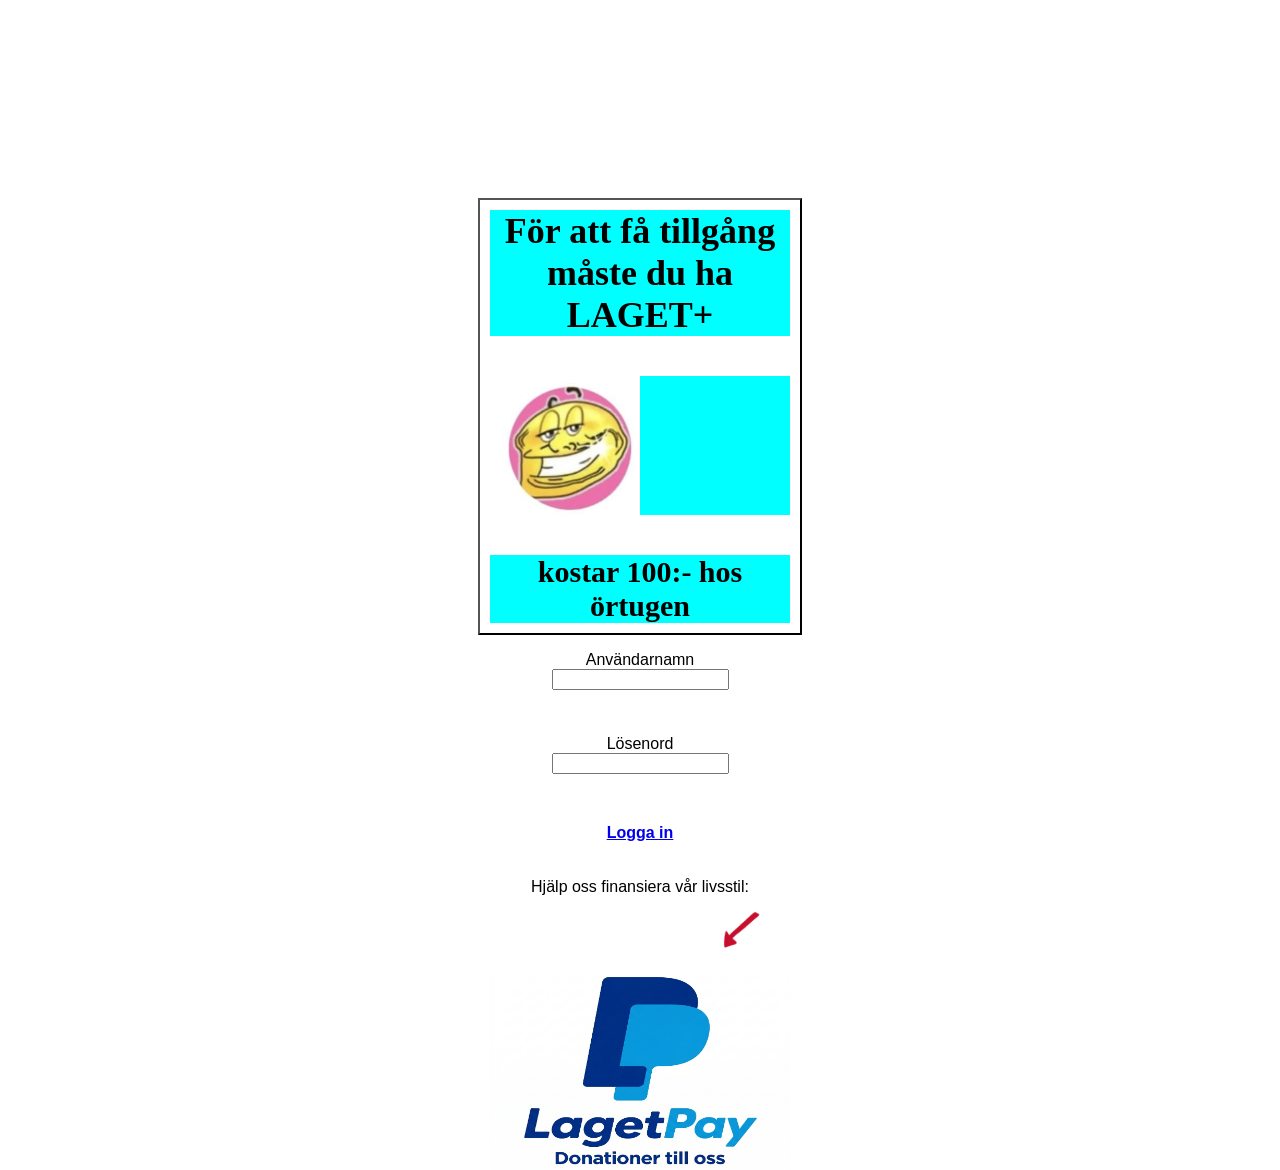
<file: index.html>
<!DOCTYPE html>
<html lang="sv">
<head>
    <meta charset="UTF-8">
    <title>Laget+</title>
    <link rel="stylesheet" href="style.css">
</head> 

<body style="margin: 0; display: flex; flex-direction: column; align-items: center; justify-content: center; min-height: 100vh; text-align: center; font-family: sans-serif;">

    <div id="paywall">
        <div id="paywallimage">
            <div><label style="font-weight: bold; font-size: 1.2em;">För att få tillgång måste du ha LAGET+</label></div>
            
            <div style="margin: 40px 0;">
                <img src="tf.png" alt="Logotyp" style="width: 150px; animation: spin 2s linear infinite;">
            </div>
            
            <div><label>kostar 100:- hos örtugen</label> </div> 
        </div>
    </div>


    <br>

    <div id="paywallenterinfo">
        <div id="user" style="margin-bottom: 5px;">
            <label>Användarnamn</label> <input type="text">
        </div>
        <div id="password" style="margin-bottom: 10px;">
            <label>Lösenord</label> <input type="password">
        </div>
        <div>
            <a href="homepage.html" style="color: #0000EE; text-decoration: underline; font-weight: bold;">Logga in</a>
        </div>
    </div>

    <br><br>

            <div><label>Hjälp oss finansiera vår livsstil:</label> </div> 

    
<div style="width: 100%; text-align: right; padding-right: 80%; margin: 10px 0;">
    <img src="blinkandepil.gif" alt="Pil" style="width: 50px; height: auto;">
</div>

    <div>
        <img src="LagetPay.png" alt="LagetPay Logotyp" width="300" height="200" style="display: block; margin: 0 auto;"> 
    </div>
</body>
</html>

<!--
<html>
<head>
    <meta charset="UTF-8">
    <title>Laget+</title>
    <link rel="stylesheet" href="style.css">
   
<body>
    <div id="paywall">
        <div id="paywallimage">
            <div><label>För att få tillgång måste du ha LAGET+</label></div>
            <div>
                <img src="tf.png">
            </div>
            <div><label>100:- hos örtugen</label> </div>
        </div>
        <div id="paywallenterinfo">
            <div id="user"><label>Användarnamn</label>  <input></div>
            <div id ="password"><label>Lösenord</label><input></div>
            <div><a href="homepage.html">Logga in</a></div>
        </div>
    </div>
</body>
</head>
</html>

-->
</file>
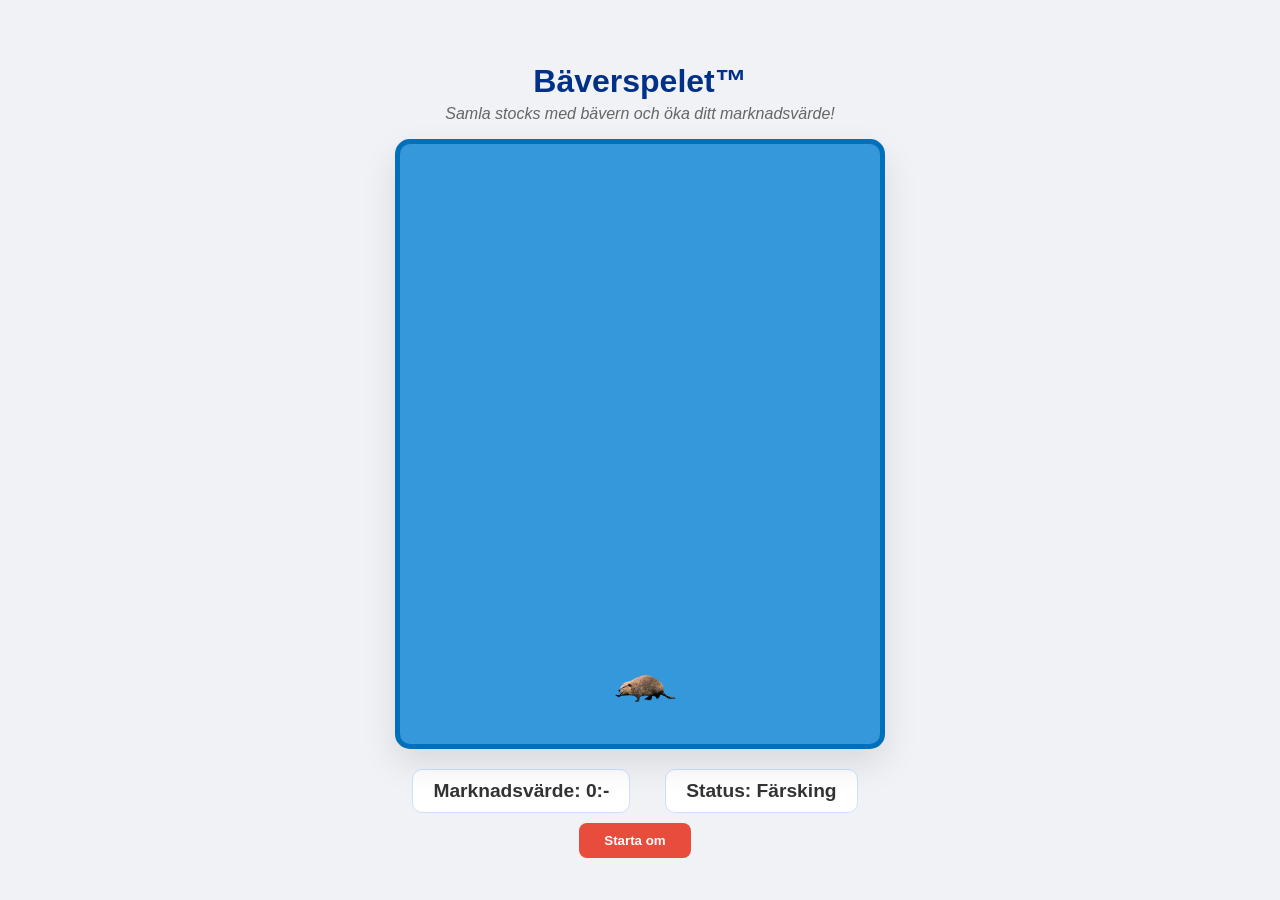
<file: baverspelet.html>
<!DOCTYPE html>
<html lang="sv">
<head>
    <meta charset="UTF-8">
    <meta name="viewport" content="width=device-width, initial-scale=1.0">
    <title>Bäverspelet™. Bli en äkta stocks-magnat!</title>
    <style>
        body {
            font-family: 'Segoe UI', Tahoma, Geneva, Verdana, sans-serif;
            text-align: center;
            background-color: #f0f2f5;
            margin: 0;
            display: flex;
            flex-direction: column;
            align-items: center;
            justify-content: center;
            min-height: 100vh;
        }

        h1 { color: #003087; margin-bottom: 5px; }
        .subtitle { color: #666; font-style: italic; margin-top: 0; }

        #game-area {
            position: relative;
            width: 480px;
            height: 600px;
            background-color: #3498db;
            border: 5px solid #0070ba;
            border-radius: 15px;
            overflow: hidden;
            box-shadow: 0 15px 35px rgba(0,0,0,0.1);
        }

        #beaver, .log, .obstacle {
            position: absolute;
            background-size: contain;
            background-repeat: no-repeat;
            background-position: center;
        }

        #beaver {
            width: 80px; height: 80px;
            background-image: url('beaver-removebg-preview.png');
            z-index: 10;
        }

        .log {
            width: 100px; height: 40px;
            background-image: url('trästock-removebg-preview.png');
        }

        .obstacle {
            width: 80px; height: 80px;
            background-image: url('skvader-removebg-preview.png');
        }

        .stats {
            display: flex;
            flex-direction: column;
            align-items: center;
            width: 480px;
            margin-top: 20px;
            font-size: 1.2em;
            font-weight: bold;
            color: #333;
        }
        .stat-row {
            display: flex;
            justify-content: space-around;
            width: 100%;
            margin-bottom: 10px;
        }
        .stat-box {
            background: white;
            padding: 10px 20px;
            border-radius: 10px;
            border: 1px solid #cce0ff;
        }
        button {
            padding: 10px 25px;
            background-color: #0070ba;
            color: white;
            border: none;
            border-radius: 8px;
            cursor: pointer;
            font-weight: bold;
        }
    </style>
</head>
<body>

    <div class="game-container">
        <h1>Bäverspelet™</h1>
        <p class="subtitle">Samla stocks med bävern och öka ditt marknadsvärde!</p>
        
        <div id="game-area">
            <div id="beaver"></div>
        </div>

        <div class="stats">
            <div class="stat-row">
                <div class="stat-box">Marknadsvärde: <span id="score">0:-</span></div>
                <div class="stat-box">Status: <span id="rank">Praktikant</span></div>
            </div>
            <button id="reset-btn" onclick="manualReset()" style="background-color: #e74c3c;">
                Starta om
            </button>
        </div>
    </div>

    <script>
        const bgMusic = new Audio('befälhavaren.mp3');
        bgMusic.loop = true;
        bgMusic.volume = 0.5;
        
        const gameArea = document.getElementById("game-area");
        const beaverDiv = document.getElementById("beaver");
        const scoreBoard = document.getElementById("score");
        const rankDisplay = document.getElementById("rank");

        const AREA_WIDTH = 480;
        const AREA_HEIGHT = 600;
        const GRID_SIZE = 40;

        let beaver = { x: AREA_WIDTH / 2 - 40, y: AREA_HEIGHT - 90, width: 80, height: 80 };
        let score = 0;
        let gameActive = false;
        let objectsInterval;
        let logs = [];
        let obstacles = [];

        function init() {
            gameActive = true;
            bgMusic.playbackRate = 1.0;
            bgMusic.play().catch(e => console.log("Musik startar vid interaktion"));
            
            score = 0;
            scoreBoard.innerText = "0:-";
            rankDisplay.innerText = "Färsking";
            
            beaver.x = AREA_WIDTH / 2 - 40;
            beaver.y = AREA_HEIGHT - 90;
            updateBeaverPosition();

            logs.forEach(log => log.element.remove());
            obstacles.forEach(ob => ob.element.remove());
            logs = [];
            obstacles = [];

            clearInterval(objectsInterval);
            objectsInterval = setInterval(generateObjects, 1500);

            requestAnimationFrame(gameLoop);
        }

        function gameLoop() {
            if (!gameActive) return;

            // VIKTIGT: Hämta multipliern i realtid varje frame
            let speedMultiplier = bgMusic.playbackRate || 1;

            // 1. Flytta stockar och uppdatera deras logiska position (y)
            logs.forEach(log => {
                log.y += 3 * speedMultiplier; 
                log.element.style.top = log.y + "px";
            });

            // 2. Flytta skvadrar och uppdatera deras logiska position (y)
            obstacles.forEach(ob => {
                ob.y += 4 * speedMultiplier; 
                // Hitboxen är centrerad (y+20), så vi ritar bilden 20px ovanför hitboxen
                ob.element.style.top = (ob.y - 0) + "px"; 
            });

            checkCollisions();

            // 4. Städa upp objekt som lämnat skärmen
            logs = logs.filter(log => {
                if (log.y > AREA_HEIGHT + 100) {
                    log.element.remove();
                    return false;
                }
                return true;
            });
            obstacles = obstacles.filter(ob => {
                if (ob.y > AREA_HEIGHT + 100) {
                    ob.element.remove();
                    return false;
                }
                return true;
            });

            requestAnimationFrame(gameLoop);
        }

        function generateObjects() {
            if (!gameActive) return;
            createObject(true);
            if (Math.random() < 0.5) createObject(false);
        }

        function createObject(isLog) {
            const newElement = document.createElement("div");
            newElement.className = isLog ? "log" : "obstacle";
            
            const visualWidth = isLog ? 100 : 80;
            const randomX = Math.random() * (AREA_WIDTH - visualWidth);
            
            newElement.style.left = randomX + "px";
            newElement.style.top = "-100px";
            gameArea.appendChild(newElement);

            if (isLog) {
                // Stockens hitbox matchar bilden
                logs.push({ element: newElement, x: randomX, y: -100, width: 100, height: 40 });
            } else {
                // Skvaderns hitbox är halverad (40x40) och centrerad i 80x80 bilden
                obstacles.push({ 
                    element: newElement, 
                    x: randomX + 20, 
                    y: -100 + 20, 
                    width: 40, 
                    height: 40 
                });
            }
        }
		
		function createObject(isLog) {
    const newElement = document.createElement("div");
    newElement.className = isLog ? "log" : "obstacle";
    
    // CSS-storleken förblir densamma (det användaren ser)
    const visualWidth = isLog ? 100 : 80;
    const visualHeight = isLog ? 40 : 80;
    
    const randomX = Math.random() * (AREA_WIDTH - visualWidth);
    newElement.style.left = randomX + "px";
    newElement.style.top = "-100px";
    
    gameArea.appendChild(newElement);

    if (isLog) {
        logs.push({ element: newElement, x: randomX, y: -100, width: visualWidth, height: visualHeight });
    } else {
        // HÄR HALVERAR VI HITBOXEN (40x40 istället för 80x80)
        // Vi lägger till en offset (20px) så att hitboxen hamnar i mitten av bilden
        obstacles.push({ 
            element: newElement, 
            x: randomX + 20, // Flyttar hitboxen till mitten horisontellt
            y: -100 + 20,    // Flyttar hitboxen till mitten vertikalt
            width: 40, 
            height: 40 
        });
    }
}

        function checkCollisions() {
            logs.forEach((log, index) => {
                if (isColliding(beaver, log)) {
                    score += 50;
                    scoreBoard.innerText = score + ":-";
                    
                    // REALTIID: Här ändrar vi musikens fart, vilket gameLoop plockar upp nästa frame
                    bgMusic.playbackRate = Math.min(bgMusic.playbackRate + 0.02, 3.0);
                    
                    log.element.remove();
                    logs.splice(index, 1);
                    new Audio('masen.mp3').play();
                    updateRank();
                }
            });

            obstacles.forEach(ob => {
                if (isColliding(beaver, ob)) {
                    gameOver("Krock med skvader! Administrationsavgift tillämpad.");
                }
            });
        }

        function isColliding(a, b) {
            return a.x < b.x + b.width &&
                   a.x + a.width > b.x &&
                   a.y < b.y + b.height &&
                   a.y + a.height > b.y;
        }

        function updateRank() {
            if (score >= 200) rankDisplay.innerText = "Nybörjar-gnagare";
            if (score >= 500) rankDisplay.innerText = "Certifierad stocks-arkitekt";
            if (score >= 1000) rankDisplay.innerText = "Senior stocks-disruptör";
            if (score >= 2000) rankDisplay.innerText = "Mythical Overlord of the stocks";
            if (score >= 5000) rankDisplay.innerText = "Örtugens Personliga stocks-konsult";
        }

        function gameOver(msg) {
            gameActive = false;
            bgMusic.pause();
            bgMusic.currentTime = 0;
            clearInterval(objectsInterval);
            alert(msg + "\nDin slutliga donation: " + score + ":-");
            init();
        }

        function manualReset() {
            bgMusic.pause();
            bgMusic.currentTime = 0;
            bgMusic.playbackRate = 1.0; 
            clearInterval(objectsInterval);
            logs.forEach(log => log.element.remove());
            obstacles.forEach(ob => ob.element.remove());
            logs = [];
            obstacles = [];
            init();
        }

        window.addEventListener("keydown", (e) => {
            if (!gameActive) return;
            if (e.key === "ArrowUp" && beaver.y > 0) beaver.y -= GRID_SIZE;
            if (e.key === "ArrowDown" && beaver.y < AREA_HEIGHT - beaver.height) beaver.y += GRID_SIZE;
            if (e.key === "ArrowLeft" && beaver.x > 0) beaver.x -= GRID_SIZE;
            if (e.key === "ArrowRight" && beaver.x < AREA_WIDTH - beaver.width) beaver.x += GRID_SIZE;
            updateBeaverPosition();
        });

        function updateBeaverPosition() {
            beaverDiv.style.left = beaver.x + "px";
            beaverDiv.style.top = beaver.y + "px";
        }

        init();
    </script>
</body>
</html>
</file>
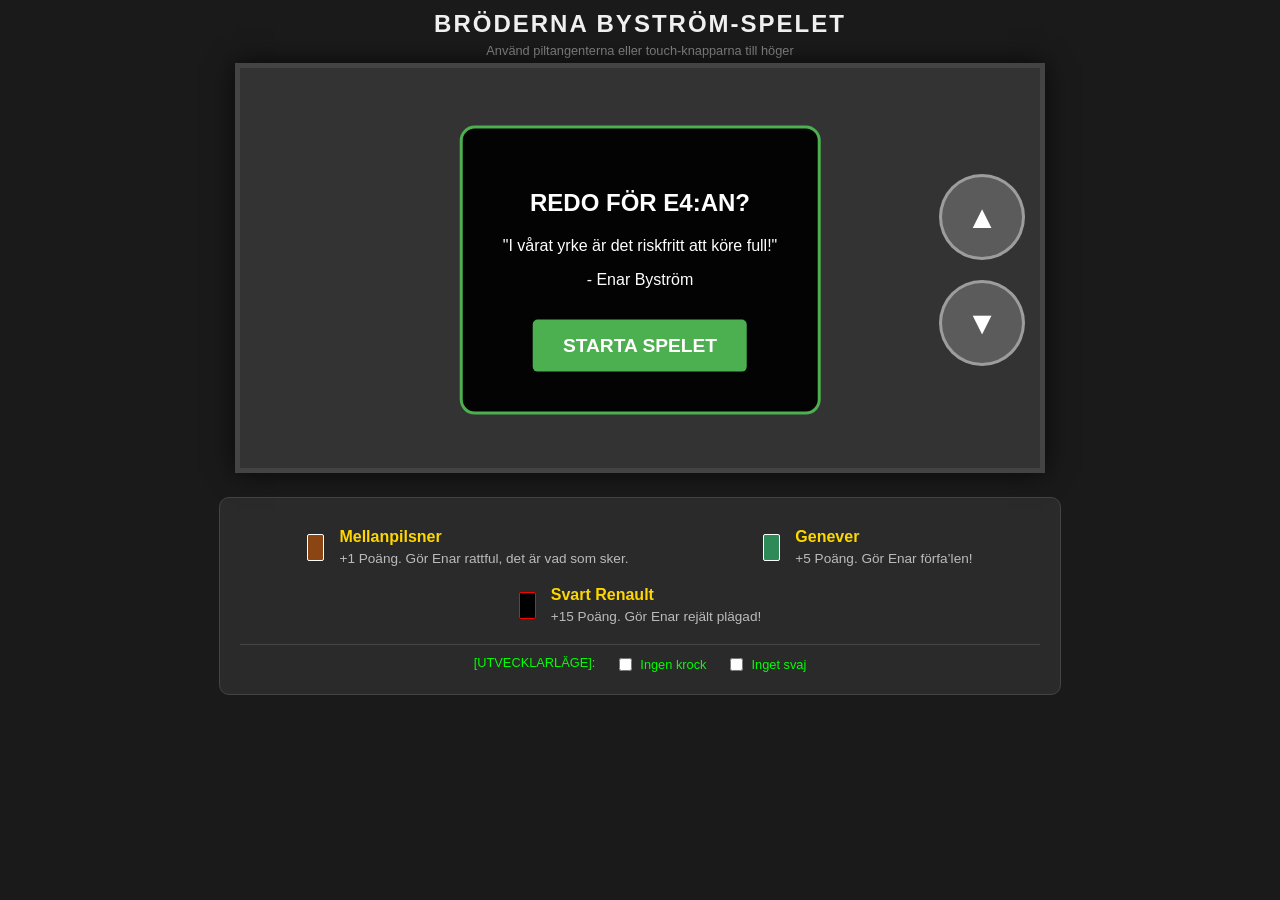
<file: bystrom.html>
<!DOCTYPE html>
<html lang="sv">
<head>
    <meta charset="UTF-8">
    <meta name="viewport" content="width=device-width, initial-scale=1.0, maximum-scale=1.0, user-scalable=no">
    <title>Bröderna Byström-spelet</title>
    <style>
        body { background: #1a1a1a; color: #ddd; text-align: center; font-family: 'Verdana', sans-serif; margin: 0; padding: 0; touch-action: manipulation; }
        canvas { border: 5px solid #444; background: #333; box-shadow: 0 0 25px rgba(0,0,0,0.7); max-width: 100%; height: auto; }
        h1 { margin-top: 10px; margin-bottom: 5px; color: #f0f0f0; letter-spacing: 2px; font-size: 1.5em; }
        .controls-info { color: #888; font-size: 0.8em; margin-bottom: 5px; }
        
        /* Mobilknappar */
        .mobile-controls {
            position: absolute;
            right: 20px;
            top: 50%;
            transform: translateY(-50%);
            display: flex;
            flex-direction: column;
            gap: 20px;
            z-index: 20;
        }
        .touch-btn {
            width: 80px;
            height: 80px;
            background: rgba(255, 255, 255, 0.2);
            border: 3px solid rgba(255, 255, 255, 0.4);
            border-radius: 50%;
            display: flex;
            align-items: center;
            justify-content: center;
            color: white;
            font-size: 2em;
            user-select: none;
            -webkit-user-select: none;
        }
        .touch-btn:active { background: rgba(255, 255, 255, 0.5); }

        #gameOverOverlay, #startOverlay { 
            position: absolute; top: 50%; left: 50%; 
            transform: translate(-50%, -50%); background: rgba(0,0,0,0.95); 
            padding: 40px; border: 3px solid #4CAF50; color: white; border-radius: 15px;
            z-index: 30;
        }
        #gameOverOverlay { display: none; border-color: red; }
        
        button.action-btn { padding: 15px 30px; font-size: 1.2em; cursor: pointer; background: #4CAF50; border: none; color: white; border-radius: 5px; margin-top: 15px; font-weight: bold;}

        /* Tutorial Sektion */
        .tutorial-container {
            max-width: 800px;
            margin: 20px auto;
            background: #2a2a2a;
            padding: 20px;
            border-radius: 10px;
            border: 1px solid #444;
            display: flex;
            justify-content: space-around;
            align-items: center;
            flex-wrap: wrap;
            text-align: left;
        }
        .tutorial-item { display: flex; align-items: center; gap: 15px; margin: 10px; }
        .bottle-icon { width: 15px; height: 25px; border-radius: 2px; border: 1px solid white; }
        .tutorial-text h3 { margin: 0; font-size: 1em; color: #FFD700; }
        .tutorial-text p { margin: 5px 0 0; font-size: 0.85em; color: #bbb; }

        /* Utvecklarläge Styling */
        .dev-mode { width: 100%; border-top: 1px solid #444; margin-top: 10px; padding-top: 10px; display: flex; justify-content: center; gap: 20px; font-size: 0.8em; color: #00FF00; }
        .dev-mode label { cursor: pointer; display: flex; align-items: center; gap: 5px; }
    </style>
</head>
<body>
    <h1>BRÖDERNA BYSTRÖM-SPELET</h1>
    <div class="controls-info">Använd piltangenterna eller touch-knapparna till höger</div>
    
    <audio id="bgMusic" src="bystrom.mp3" loop></audio>
    <audio id="soundPolis" src="bystrom_polis.mp3"></audio>
    <audio id="soundSlant" src="bystrom_polis.mp3"></audio>

    <div style="position: relative; display: inline-block;">
        <canvas id="gameCanvas" width="800" height="400"></canvas>
        
        <div class="mobile-controls">
            <div class="touch-btn" id="btnUp">▲</div>
            <div class="touch-btn" id="btnDown">▼</div>
        </div>

        <div id="startOverlay">
            <h2>REDO FÖR E4:AN?</h2>
            <p>"I vårat yrke är det riskfritt att köre full!"</p> 
			<p>- Enar Byström</p> 
            <button class="action-btn" onclick="startGame()">STARTA SPELET</button>
        </div>

        <div id="gameOverOverlay">
            <h2 id="deathTitle" style="color: red;">DIKET NÄSTA!</h2>
            <p id="deathMessage">"Det var visst in't helt riskfritt att köre full..."</p>
            <p id="finalScore" style="font-weight: bold; color: #FFD700;"></p>
            <button class="action-btn" onclick="resetGame()">Försök igen</button>
        </div>
    </div>

    <div class="tutorial-container">
        <div class="tutorial-item">
            <div class="bottle-icon" style="background: #8B4513;"></div>
            <div class="tutorial-text">
                <h3>Mellanpilsner</h3>
                <p>+1 Poäng. Gör Enar rattful, det är vad som sker.</p>
            </div>
        </div>
        <div class="tutorial-item">
            <div class="bottle-icon" style="background: #2E8B57;"></div>
            <div class="tutorial-text">
                <h3>Genever</h3>
                <p>+5 Poäng. Gör Enar förfa’len!</p>
            </div>
        </div>
        <div class="tutorial-item">
            <div class="bottle-icon" style="background: #000000; border: 1px solid red;"></div>
            <div class="tutorial-text">
                <h3>Svart Renault</h3>
                <p>+15 Poäng. Gör Enar rejält plägad!</p>
            </div>
        </div>

        <div class="dev-mode">
            <span>[UTVECKLARLÄGE]:</span>
            <label><input type="checkbox" id="noCollision"> Ingen krock</label>
            <label><input type="checkbox" id="noSway"> Inget svaj</label>
        </div>
    </div>

<script>
const canvas = document.getElementById('gameCanvas');
const ctx = canvas.getContext('2d');
const overlay = document.getElementById('gameOverOverlay');
const startOverlay = document.getElementById('startOverlay');
const deathTitle = document.getElementById('deathTitle');
const bgMusic = document.getElementById('bgMusic');
const soundPolis = document.getElementById('soundPolis');
const soundSlant = document.getElementById('soundSlant');

// Dev-checkboxes
const devNoCollision = document.getElementById('noCollision');
const devNoSway = document.getElementById('noSway');

let car = { x: 100, y: 180, w: 110, h: 45, speed: 3 };
let roadOffset = 0;
let drunkFactor = 0;
let baseDrunkSpeed = 0.2; 
let police = { x: 2000, y: 150, w: 85, h: 45, speed: 6, type: 'polis' }; 
let isGameOver = false;
let isGameStarted = false;
let animationId = null;

let coffin = { x: 0, y: 0, vx: 0, vy: 0, angle: 0, active: false };
let body = { x: 0, y: 0, vx: 0, vy: 0, angle: 0, active: false };

let score = 0;
let pickups = [];
let decorations = [];
let signs = [];

function createDecor() {
    decorations = [];
    for(let i = 0; i < 10; i++) {
        decorations.push({
            x: Math.random() * 800,
            y: Math.random() < 0.5 ? Math.random() * 35 : 365 + Math.random() * 30,
            type: Math.random() < 0.6 ? 'flower' : 'marker',
            color: Math.random() < 0.5 ? '#FFD700' : '#DA70D6'
        });
    }
    signs = [{ x: 1200, label: "SUNDSVALL", dir: "left" }];
}
createDecor();

function triggerCrash() {
    // Om "Ingen krock" är i-bockad, gör ingenting
    if (devNoCollision.checked) return;

    isGameOver = true;
    bgMusic.pause();
    overlay.style.display = "block";
    document.getElementById('finalScore').innerText = "Du samlade: " + score + " poäng";
    
    coffin.active = true;
    coffin.x = car.x + 10;
    coffin.y = car.y + car.h/2;
    coffin.vx = -1.5 - Math.random() * 1; 
    coffin.vy = (Math.random() - 0.5) * 3;
    coffin.angle = 0;
    
    body.active = true;
    body.x = coffin.x;
    body.y = coffin.y;
    body.vx = coffin.vx - 0.75; 
    body.vy = coffin.vy + (Math.random() - 0.5) * 1.5;
    body.angle = 0;
}

function spawnPickup() {
    if (Math.random() < 0.008) { 
        let rand = Math.random();
        let type = 'öl';
        if (rand > 0.95) type = 'renault';
        else if (rand > 0.75) type = 'genever';

        pickups.push({ x: 850, y: 70 + Math.random() * 260, w: 15, h: 25, type: type });
    }
}

let currentQuote = "";
let quoteTimer = 0;
const citat = [
    "I vårat yrke är det riskfritt att köra full!",
    "Tror du polisen stoppar en likbil på ljusan dan?",
    "Jag går mot döden vart jag än går!",
    "Solen skiner, allt är ganska rart!",
    "Nä tro mig Halvard, i vårat yrke är detta riskfritt!",
    "Är vi framme snart...",
	"Tralalalalala...",
	"Men Enar, ser du in't polisen?!"
];

function startGame() {
    if (isGameStarted) return;
    isGameStarted = true;
    startOverlay.style.display = "none";
    bgMusic.play().catch(e => console.log("Ljudblock"));
    animationId = requestAnimationFrame(draw);
}

function resetGame() {
    soundPolis.pause();
    soundPolis.currentTime = 0;
    soundSlant.pause();
    soundSlant.currentTime = 0;

    car.y = 180;
    police.x = 2000;
    police.type = 'polis';
    police.w = 85;
    drunkFactor = 0;
    roadOffset = 0;
    score = 0;
    baseDrunkSpeed = 0.2;
    pickups = [];
    isGameOver = false;
    coffin.active = false;
    body.active = false;
    overlay.style.display = "none";
    signs = [{ x: 1200, label: "SUNDSVALL", dir: "left" }];
    bgMusic.currentTime = 0;
    bgMusic.play();
}

function moveUp() { if(isGameStarted && !isGameOver) car.y -= 35; }
function moveDown() { if(isGameStarted && !isGameOver) car.y += 35; }

document.getElementById('btnUp').addEventListener('touchstart', (e) => { e.preventDefault(); moveUp(); });
document.getElementById('btnDown').addEventListener('touchstart', (e) => { e.preventDefault(); moveDown(); });
document.getElementById('btnUp').addEventListener('mousedown', moveUp);
document.getElementById('btnDown').addEventListener('mousedown', moveDown);

function draw() {
    ctx.clearRect(0, 0, canvas.width, canvas.height);
    ctx.fillStyle = "#1e3d1e"; 
    ctx.fillRect(0, 0, 800, 400);
    
    decorations.forEach(d => {
        if (!isGameOver) d.x -= car.speed;
        if(d.x < -20) { d.x = 820; d.y = Math.random() < 0.5 ? Math.random() * 35 : 365 + Math.random() * 30; }
        if(d.type === 'flower') {
            ctx.fillStyle = d.color;
            ctx.beginPath(); ctx.arc(d.x, d.y, 3, 0, Math.PI * 2); ctx.fill();
        } else {
            ctx.fillStyle = "white"; ctx.fillRect(d.x, d.y - 10, 4, 15);
            ctx.fillStyle = "black"; ctx.fillRect(d.x, d.y - 5, 4, 3);
        }
    });

    signs.forEach((s) => {
        if (!isGameOver) s.x -= car.speed;
        const signW = 110;
        const signH = 25;
        const tipLen = 15;
        ctx.fillStyle = "#888"; 
        ctx.fillRect(s.x + signW/2 - 2, 15, 4, 40); 
        ctx.font = "bold 10px Arial";
        ctx.textAlign = "center";
        if (s.dir === "left") {
            ctx.fillStyle = "white"; ctx.beginPath(); ctx.moveTo(s.x + tipLen, 15); ctx.lineTo(s.x + signW, 15); ctx.lineTo(s.x + signW, 15 + signH); ctx.lineTo(s.x + tipLen, 15 + signH); ctx.lineTo(s.x, 15 + signH/2); ctx.closePath(); ctx.fill();
            ctx.fillStyle = "#0055aa"; ctx.beginPath(); ctx.moveTo(s.x + tipLen + 2, 17); ctx.lineTo(s.x + signW - 2, 17); ctx.lineTo(s.x + signW - 2, 15 + signH - 2); ctx.lineTo(s.x + tipLen + 2, 15 + signH - 2); ctx.lineTo(s.x + 3, 15 + signH/2); ctx.closePath(); ctx.fill();
            ctx.fillStyle = "white"; ctx.fillText(s.label, s.x + (signW + tipLen)/2, 31);
        } else {
            ctx.fillStyle = "white"; ctx.beginPath(); ctx.moveTo(s.x, 15); ctx.lineTo(s.x + signW - tipLen, 15); ctx.lineTo(s.x + signW, 15 + signH/2); ctx.lineTo(s.x + signW - tipLen, 15 + signH); ctx.lineTo(s.x, 15 + signH); ctx.closePath(); ctx.fill();
            ctx.fillStyle = "#0055aa"; ctx.beginPath(); ctx.moveTo(s.x + 2, 17); ctx.lineTo(s.x + signW - tipLen - 2, 17); ctx.lineTo(s.x + signW - 3, 15 + signH/2); ctx.lineTo(s.x + signW - tipLen - 2, 15 + signH - 2); ctx.lineTo(s.x + 2, 15 + signH - 2); ctx.closePath(); ctx.fill();
            ctx.fillStyle = "white"; ctx.fillText(s.label, s.x + (signW - tipLen)/2, 31);
        }
        ctx.textAlign = "start"; 
        if(s.x < -signW) { s.x = 1500 + Math.random() * 1000; s.label = Math.random() > 0.5 ? "SUNDSVALL" : "ÖRNSKÖLDSVIK"; s.dir = s.label === "SUNDSVALL" ? "left" : "right"; }
    });

    ctx.fillStyle = "#333"; ctx.fillRect(0, 50, 800, 300);
    ctx.strokeStyle = "rgba(255, 255, 255, 0.7)";
    ctx.setLineDash([40, 40]); ctx.lineDashOffset = roadOffset; 
    ctx.lineWidth = 4; ctx.beginPath(); ctx.moveTo(0, 200); ctx.lineTo(800, 200); ctx.stroke();
    if (!isGameOver) roadOffset += car.speed;

    if (!isGameOver) {
        // Drunk sway logik (med dev-check)
        if (!devNoSway.checked) {
            drunkFactor += (Math.random() - 0.5) * baseDrunkSpeed;
            drunkFactor *= 0.97; car.y += drunkFactor;
        } else {
            drunkFactor = 0;
        }

        if(car.y < 50 || car.y > 350 - car.h) { 
            if (!devNoCollision.checked) {
                deathTitle.innerText = "UT FÖR EN BRANT!";
                soundSlant.play();
                triggerCrash();
            }
        }
        spawnPickup();
    }

    pickups.forEach((p, index) => {
        if (!isGameOver) p.x -= car.speed;
        ctx.fillStyle = p.type === 'öl' ? '#8B4513' : (p.type === 'genever' ? '#2E8B57' : '#000000');
        ctx.fillRect(p.x, p.y, p.w, p.h);
        ctx.fillStyle = p.type === 'renault' ? 'red' : 'white';
        ctx.fillRect(p.x + 2, p.y + 10, p.w - 4, 8);
        if (!isGameOver && car.x < p.x + p.w && car.x + car.w > p.x && car.y < p.y + p.h && car.y + car.h > p.y) {
            if (p.type === 'öl') { score += 1; baseDrunkSpeed += 0.01; }
            else if (p.type === 'genever') { score += 5; baseDrunkSpeed += 0.04; }
            else { score += 15; baseDrunkSpeed += 0.08; }
            pickups.splice(index, 1);
        }
        if(p.x < -50) pickups.splice(index, 1);
    });

    if (police.type === 'polis') {
        ctx.fillStyle = "white"; ctx.fillRect(police.x, police.y, police.w, police.h);
        ctx.fillStyle = "#003399"; ctx.fillRect(police.x, police.y, police.w, 8); ctx.fillRect(police.x, police.y + police.h - 8, police.w, 8);
        ctx.fillStyle = "#333"; ctx.fillRect(police.x + 15, police.y + 8, 10, police.h - 16); ctx.fillRect(police.x + police.w - 25, police.y + 8, 8, police.h - 16);
        ctx.save(); ctx.translate(police.x + police.w/2, police.y + police.h/2); ctx.fillStyle = "blue"; ctx.font = "bold 12px Arial"; ctx.textAlign = "center"; ctx.fillText("POLIS", 0, 5); ctx.restore();
        ctx.fillStyle = "#888"; ctx.fillRect(police.x + 25, police.y + 5, 6, police.h - 10);
        ctx.fillStyle = "blue"; ctx.fillRect(police.x + 25, police.y + police.h/2 - 10, 6, 20);
        ctx.fillStyle = "#ffd700"; ctx.fillRect(police.x, police.y + 5, 5, 10); ctx.fillRect(police.x, police.y + police.h - 15, 5, 10);
    } else {
        ctx.fillStyle = "#f5f5dc"; ctx.fillRect(police.x, police.y, police.w, police.h);
        ctx.fillStyle = "#0055aa"; ctx.fillRect(police.x, police.y, police.w, 4); ctx.fillRect(police.x, police.y + police.h - 4, police.w, 4);
        ctx.fillStyle = "#333"; ctx.fillRect(police.x + 10, police.y + 4, 15, police.h - 8);
        for(let i=0; i<3; i++) { ctx.fillStyle = "rgba(0,0,0,0.2)"; ctx.fillRect(police.x + 40 + i*40, police.y + 10, 20, police.h - 20); }
        ctx.save(); ctx.translate(police.x + police.w/2, police.y + police.h/2); ctx.fillStyle = "black"; ctx.font = "bold 14px Arial"; ctx.textAlign = "center"; ctx.fillText("DIN TUR", 0, 6); ctx.restore();
        ctx.fillStyle = "#ffd700"; ctx.fillRect(police.x, police.y + 2, 4, 10); ctx.fillRect(police.x, police.y + police.h - 12, 4, 10);
    }
    
    if (!isGameOver) {
        police.x -= police.speed;
        if(police.x < -200) { 
            police.x = 2200; 
            police.y = 60 + Math.random() * 230; 
            if (Math.random() < 0.2) { police.type = 'buss'; police.w = 190; } 
            else { police.type = 'polis'; police.w = 85; }
        }
        if (car.x < police.x + police.w && car.x + car.w > police.x && car.y < police.y + police.h && car.y + car.h > police.y) {
            if (!devNoCollision.checked) {
                deathTitle.innerText = police.type === 'polis' ? "PANG! FRONTALKROCK!" : "BUSS-SMOCKA!";
                soundPolis.play();
                triggerCrash();
            }
        }
    }

    if (quoteTimer > 0) {
        ctx.font = "bold 14px Arial, sans-serif"; 
        let textWidth = ctx.measureText(currentQuote).width;
        ctx.fillStyle = "white"; ctx.beginPath(); ctx.roundRect(car.x, car.y - 65, textWidth + 20, 35, 12); ctx.fill();
        ctx.fillStyle = "black"; ctx.fillText(currentQuote, car.x + 10, car.y - 42);
        quoteTimer--;
    } else if (!isGameOver && police.x < car.x + 500 && police.x > car.x + 300) {
        currentQuote = citat[Math.floor(Math.random() * citat.length)]; quoteTimer = 180;
    }

    ctx.fillStyle = "black";
    ctx.fillRect(car.x, car.y, car.w, car.h);
    ctx.fillStyle = "#333";
    ctx.fillRect(car.x + car.w - 27, car.y + 5, 12, car.h - 10);
    ctx.fillStyle = "white";
    ctx.fillRect(car.x + car.w - 80, car.y + car.h/2 - 3, 40, 6); ctx.fillRect(car.x + car.w - 56, car.y + 10, 6, car.h - 20);
    ctx.fillStyle = "#ffd700";
    ctx.fillRect(car.x + car.w - 5, car.y + 5, 5, 12); ctx.fillRect(car.x + car.w - 5, car.y + car.h - 17, 5, 12);
    ctx.fillStyle = "red";
    ctx.fillRect(car.x, car.y + 5, 5, 12);
    ctx.fillRect(car.x, car.y + car.h - 17, 5, 12);

    if (coffin.active) {
        coffin.x += coffin.vx; coffin.y += coffin.vy;
        coffin.vx *= 0.98; coffin.vy *= 0.98; coffin.angle += coffin.vx * 0.01;
        if (coffin.x < 15) coffin.x = 15; if (coffin.x > 785) coffin.x = 785;
        if (coffin.y < 15) coffin.y = 15; if (coffin.y > 385) coffin.y = 385;
        ctx.save(); ctx.translate(coffin.x, coffin.y); ctx.rotate(coffin.angle);
        ctx.fillStyle = "#5D4037"; ctx.fillRect(-15, -8, 30, 16);
        ctx.fillStyle = "white"; ctx.fillRect(-8, -1, 16, 2); ctx.fillRect(2, -4, 2, 8);
        ctx.restore();
    }
    if (body.active) {
        body.x += body.vx; body.y += body.vy;
        body.vx *= 0.98; body.vy *= 0.98; body.angle -= body.vx * 0.015;
        if (body.x < 10) body.x = 10; if (body.x > 790) body.x = 790;
        if (body.y < 10) body.y = 10; if (body.y > 390) body.y = 390;
        ctx.save(); ctx.translate(body.x, body.y); ctx.rotate(body.angle);
        ctx.fillStyle = "#FFE0B2"; ctx.beginPath(); ctx.arc(0, -5, 4, 0, Math.PI*2); ctx.fill();
        ctx.fillStyle = "#212121"; ctx.fillRect(-4, -1, 8, 12); ctx.restore();
    }

    ctx.fillStyle = "rgba(0,0,0,0.5)"; ctx.fillRect(10, 10, 150, 40);
    ctx.fillStyle = "#FFD700"; ctx.font = "bold 16px Arial"; ctx.fillText("POÄNG: " + score, 20, 35);

    animationId = requestAnimationFrame(draw);
}

window.addEventListener('keydown', (e) => {
    if(!isGameStarted || isGameOver) return;
    if(e.key === "ArrowUp") moveUp(); if(e.key === "ArrowDown") moveDown();
});
</script>
</body>
</html>
</file>
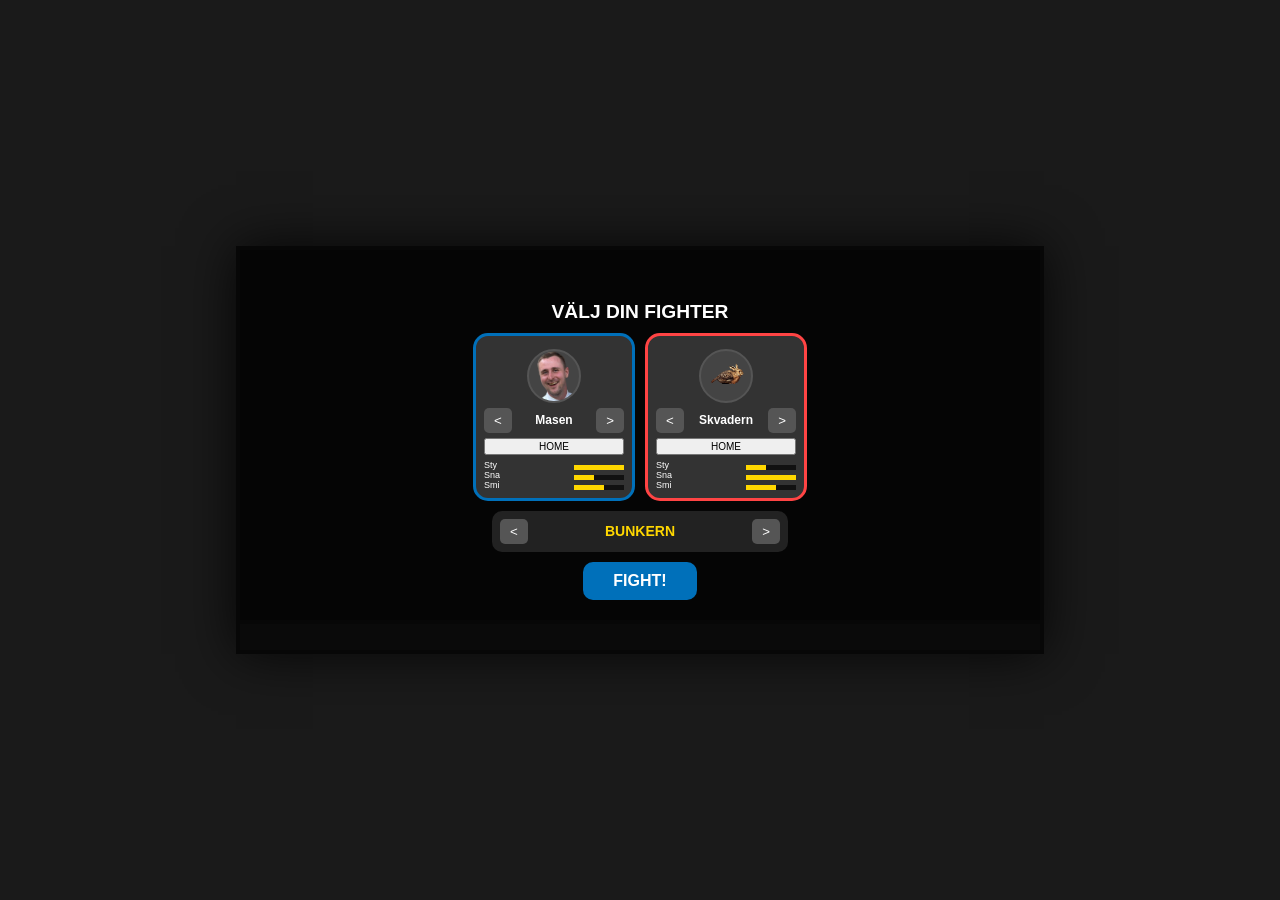
<file: fighting.html>
<!DOCTYPE html>
<html lang="sv">
<head>
    <meta charset="UTF-8">
    <meta name="viewport" content="width=device-width, initial-scale=1.0, maximum-scale=1.0, user-scalable=no">
    <title>Fighting-spelet</title>
    <style>
        body { margin: 0; background-color: #1a1a1a; display: flex; flex-direction: column; justify-content: center; align-items: center; height: 100vh; font-family: 'Segoe UI', sans-serif; overflow: hidden; color: white; touch-action: none; }
        #game-container { position: relative; box-shadow: 0 0 50px rgba(0,0,0,0.8); user-select: none; -webkit-user-select: none; }
        canvas { border: 4px solid #444; background: #000; display: block; max-width: 100vw; max-height: 70vh; }

        /* UI och Healthbars */
        #ui { position: absolute; top: 20px; width: 100%; display: flex; justify-content: space-around; pointer-events: none; z-index: 5; display: none; }
        .health-container { width: 30vw; max-width: 300px; height: 20px; background: rgba(0,0,0,0.5); border: 2px solid #fff; border-radius: 5px; overflow: hidden; position: relative; }
        .health-bar { height: 100%; width: 100%; transition: width 0.2s, background-color 0.3s; background-color: #00ff00; }
        .name-label { position: absolute; top: -20px; font-weight: bold; text-shadow: 2px 2px 4px #000; text-transform: uppercase; font-size: 12px; }

        /* Mobilknappar */
        .mobile-controls { position: absolute; bottom: 10px; width: 100%; display: flex; justify-content: space-between; padding: 0 20px; box-sizing: border-box; pointer-events: none; }
        .btn-group { display: flex; gap: 10px; pointer-events: auto; }
        .t-btn { width: 60px; height: 60px; background: rgba(255, 255, 255, 0.2); border: 2px solid rgba(255,255,255,0.4); border-radius: 50%; display: flex; align-items: center; justify-content: center; font-weight: bold; color: white; font-size: 14px; user-select: none; -webkit-tap-highlight-color: transparent; }
        .t-btn:active { background: rgba(255, 255, 255, 0.5); transform: scale(0.9); }
        .jump-btn { margin-top: -40px; } /* Placerar hoppknappen lite högre */

        /* Overlays - Centrerade för landskapsläge */
        .overlay { position: absolute; top: 0; left: 0; width: 100%; height: 100%; background: rgba(0,0,0,0.9); display: flex; flex-direction: column; justify-content: center; align-items: center; z-index: 10; overflow-y: auto; padding: 10px; box-sizing: border-box; }
        .selection-area { display: flex; gap: 10px; margin-bottom: 10px; flex-wrap: wrap; justify-content: center; max-height: 50vh; }
        .selection-box { background: #333; padding: 8px; border: 3px solid #555; border-radius: 15px; text-align: center; width: 140px; }
        .preview-img { width: 50px; height: 50px; background: #444; border-radius: 50%; margin: 5px auto; display: flex; align-items: center; justify-content: center; overflow: hidden; border: 2px solid #555; }
        .preview-img img { width: 80%; height: auto; }
        .nav-btn { background: #555; border: none; color: white; padding: 5px 10px; cursor: pointer; border-radius: 5px; }

        button.action-btn { padding: 10px 30px; font-size: 16px; font-weight: bold; color: white; background: #0070ba; border: none; border-radius: 10px; cursor: pointer; flex-shrink: 0; }
        #gameOverOverlay { display: none; }
    </style>
</head>
<body>

<div id="game-container">
    <div id="ui">
        <div style="position: relative;">
            <div id="p1Name" class="name-label">MASEN</div>
            <div class="health-container"><div id="p1Bar" class="health-bar"></div></div>
        </div>
        <div style="position: relative;">
            <div id="p2Name" class="name-label" style="right: 0;">SKVADERN</div>
            <div class="health-container"><div id="p2Bar" class="health-bar"></div></div>
        </div>
    </div>

    <canvas id="gameCanvas" width="800" height="400"></canvas>

    <div class="mobile-controls" id="mobileUI" style="display: none; pointer-events: none;">
        <div class="btn-group" style="pointer-events: auto;">
            <div class="t-btn" id="t-kick">SPARK</div>
            <div class="t-btn" id="t-punch">SLAG</div>
        </div>
        <div class="btn-group" style="pointer-events: auto;">
            <div class="t-btn" id="t-left">VÄNST</div>
            <div class="t-btn jump-btn" id="t-up">HOPP</div>
            <div class="t-btn" id="t-right">HÖGER</div>
        </div>
    </div>

    <div id="startOverlay" class="overlay">
        <h2 style="margin: 0 0 10px 0; font-size: 1.2em;">VÄLJ DIN FIGHTER</h2>
        <div class="selection-area">
            <div class="selection-box" style="border-color: #0070ba;">
                <div class="preview-img"><img id="p1Preview" src="" alt=""></div>
                <div style="display: flex; justify-content: space-between; align-items: center;">
                    <button class="nav-btn" onclick="changeChar('p1', -1)">&lt;</button>
                    <b id="p1CharName" style="font-size: 12px;">NAMN</b>
                    <button class="nav-btn" onclick="changeChar('p1', 1)">&gt;</button>
                </div>
                <button id="p1KitBtn" class="kit-btn" style="width:100%; margin-top:5px; font-size:10px;" onclick="toggleKit('p1')">HEMMA</button>
                <div id="p1Stats" class="stats-container" style="font-size: 9px; text-align: left; margin-top:5px;"></div>
            </div>
            <div class="selection-box" style="border-color: #ff4444;">
                <div class="preview-img"><img id="p2Preview" src="" alt=""></div>
                <div style="display: flex; justify-content: space-between; align-items: center;">
                    <button class="nav-btn" onclick="changeChar('p2', -1)">&lt;</button>
                    <b id="p2CharName" style="font-size: 12px;">NAMN</b>
                    <button class="nav-btn" onclick="changeChar('p2', 1)">&gt;</button>
                </div>
                <button id="p2KitBtn" class="kit-btn" style="width:100%; margin-top:5px; font-size:10px;" onclick="toggleKit('p2')">HEMMA</button>
                <div id="p2Stats" class="stats-container" style="font-size: 9px; text-align: left; margin-top:5px;"></div>
            </div>
        </div>
        <div style="background:#222; padding:8px; border-radius:10px; width:280px; text-align:center; margin-bottom:10px;">
            <div style="display: flex; justify-content: space-between; align-items: center;">
                <button class="nav-btn" onclick="changeArena(-1)">&lt;</button>
                <b id="arenaName" style="font-size: 14px; color: #ffd700;">ARENA</b>
                <button class="nav-btn" onclick="changeArena(1)">&gt;</button>
            </div>
        </div>
        <button class="action-btn" onclick="initGame()">FIGHT!</button>
    </div>

    <div id="gameOverOverlay" class="overlay">
        <h1 id="winMessage" style="font-size: 24px; margin-bottom: 20px;"></h1>
        <div style="display:flex; gap:10px;">
            <button class="action-btn" onclick="initGame()">REVANSCH</button>
            <button class="action-btn" style="background:#555;" onclick="backToMenu()">MENY</button>
        </div>
    </div>
</div>

<script>
const canvas = document.getElementById('gameCanvas');
const ctx = canvas.getContext('2d');
const p1Bar = document.getElementById('p1Bar');
const p2Bar = document.getElementById('p2Bar');

const fighters = [
    { name: "Masen", file: "masen-removebg-preview.png", styrka: 5, snabbhet: 2, smidighet: 3, kits: { home: { shirt: "#0070ba", pants: "#222" }, away: { shirt: "#fff", pants: "#0070ba" } } },
    { name: "Skvadern", file: "skvader-removebg-preview.png", styrka: 2, snabbhet: 5, smidighet: 3, kits: { home: { shirt: "#ff4444", pants: "#333" }, away: { shirt: "#ffd700", pants: "#ff4444" } } },
    { name: "Rune", file: "rune.png.webp", styrka: 3, snabbhet: 3, smidighet: 4, kits: { home: { shirt: "#2e7d32", pants: "#3e2723" }, away: { shirt: "#f5f5dc", pants: "#2e7d32" } } }
];

const arenas = [
    { name: "Bunkern", file: null },
    { name: "Gamla salen", file: "gamlasalen.jpg" },
    { name: "Höga kustenbron", file: "hogakusten.jpg" },
    { name: "Hägglunds Arena", file: "hagglunds.jpg" }
];

let p1Idx = 0, p2Idx = 1, arenaIdx = 0, p1Kit = 'home', p2Kit = 'home';
fighters.forEach(f => { f.img = new Image(); f.img.src = f.file; });
arenas.forEach(a => { if(a.file) { a.img = new Image(); a.img.src = a.file; } });

const soundSlag = new Audio('slag.mp3');
const soundBell = new Audio('boxingbell.mp3');

let gameActive = false, gravity = 0.8, groundY = canvas.height - 30;
let player, enemy;
const MAX_HP = 150; // Ökad HP
const keys = { left: false, right: false, up: false, a: false, s: false };
const keysPressed = {};

// TOUCH LOGIK
function bindTouch(id, key) {
    const btn = document.getElementById(id);
    btn.addEventListener('touchstart', (e) => { e.preventDefault(); keys[key] = true; });
    btn.addEventListener('touchend', (e) => { e.preventDefault(); keys[key] = false; if(key === 'a' || key === 's') keysPressed[key] = false; });
    btn.addEventListener('mousedown', () => { keys[key] = true; });
    btn.addEventListener('mouseup', () => { keys[key] = false; if(key === 'a' || key === 's') keysPressed[key] = false; });
}
bindTouch('t-left', 'left');
bindTouch('t-right', 'right');
bindTouch('t-up', 'up');
bindTouch('t-kick', 'a');
bindTouch('t-punch', 's');

function toggleKit(p) {
    if(p === 'p1') p1Kit = p1Kit === 'home' ? 'away' : 'home';
    else p2Kit = p2Kit === 'home' ? 'away' : 'home';
    updateMenu();
}

function renderStats(targetId, fighter) {
    const stats = [{ label: "Sty", val: fighter.styrka }, { label: "Sna", val: fighter.snabbhet }, { label: "Smi", val: fighter.smidighet }];
    let html = '';
    stats.forEach(s => { html += `<div style="display:flex; justify-content:space-between;"><span>${s.label}</span><div style="width:50px; height:5px; background:#111; margin-top:5px;"><div style="background:#ffd700; height:100%; width:${s.val*20}%"></div></div></div>`; });
    document.getElementById(targetId).innerHTML = html;
}

function updateMenu() {
    document.getElementById('p1Preview').src = fighters[p1Idx].file;
    document.getElementById('p1CharName').innerText = fighters[p1Idx].name;
    document.getElementById('p1KitBtn').innerText = p1Kit.toUpperCase();
    renderStats('p1Stats', fighters[p1Idx]);
    document.getElementById('p2Preview').src = fighters[p2Idx].file;
    document.getElementById('p2CharName').innerText = fighters[p2Idx].name;
    document.getElementById('p2KitBtn').innerText = p2Kit.toUpperCase();
    renderStats('p2Stats', fighters[p2Idx]);
    document.getElementById('arenaName').innerText = arenas[arenaIdx].name.toUpperCase();
}

function changeChar(p, d) {
    if(p === 'p1') p1Idx = (p1Idx + d + fighters.length) % fighters.length;
    else p2Idx = (p2Idx + d + fighters.length) % fighters.length;
    updateMenu();
}

function changeArena(d) { arenaIdx = (arenaIdx + d + arenas.length) % arenas.length; updateMenu(); }

function initGame() {
    player = createCharacter(150, fighters[p1Idx], p1Kit, true);
    enemy = createCharacter(600, fighters[p2Idx], p2Kit, false);
    document.getElementById('p1Name').innerText = player.name;
    document.getElementById('p2Name').innerText = enemy.name;
    updateBars();
    gameActive = true;
    document.getElementById('startOverlay').style.display = 'none';
    document.getElementById('gameOverOverlay').style.display = 'none';
    document.getElementById('ui').style.display = 'flex';
    document.getElementById('mobileUI').style.display = 'flex';
}

function createCharacter(x, data, kitType, isPlayer) {
    return { x: x, y: 0, velX: 0, velY: 0, width: 40, height: 110, health: MAX_HP, onGround: false, facingRight: isPlayer, isKicking: false, isPunching: false, attackTimer: 0, hasHit: false, name: data.name, face: data.img, isPlayer: isPlayer, walkFrame: 0, knockedOut: false, styrka: data.styrka, snabbhet: data.snabbhet, smidighet: data.smidighet, kit: data.kits[kitType] };
}

function backToMenu() {
    document.getElementById('gameOverOverlay').style.display = 'none';
    document.getElementById('startOverlay').style.display = 'flex';
    document.getElementById('ui').style.display = 'none';
    document.getElementById('mobileUI').style.display = 'none';
    gameActive = false;
}

function checkCollision(attacker, defender, range) {
    if (attacker.hasHit || defender.knockedOut) return;
    const dist = Math.abs((attacker.x + attacker.width/2) - (defender.x + defender.width/2));
    if (dist < range && Math.abs(attacker.y - defender.y) < 60) {
        defender.health -= (attacker.isKicking ? 3.5 : 2) * attacker.styrka;
        soundSlag.currentTime = 0; soundSlag.play();
        const kForce = attacker.isKicking ? 15 + attacker.styrka : 10 + attacker.styrka;
        defender.velX = attacker.facingRight ? kForce : -kForce;
        attacker.hasHit = true; updateBars();
    }
}

function updateBars() {
    if (!player || !enemy) return;
    // Skalar HP till procent av det nya MAX_HP
    p1Bar.style.width = (Math.max(0, player.health) / MAX_HP * 100) + "%";
    p2Bar.style.width = (Math.max(0, enemy.health) / MAX_HP * 100) + "%";
}

function updateChar(char, target = null) {
    if (char.knockedOut) {
        char.velX *= 0.9; char.x += char.velX;
        if (char.y + char.height > groundY) { char.y = groundY - char.height; char.velY = 0; }
        else { char.velY += gravity; char.y += char.velY; }
        return;
    }
    if (!gameActive) return;
    const mSpd = 3.5 + (char.snabbhet * 1.1);
    const jPwr = 12 + (char.snabbhet * 0.8);
    if (!char.isPlayer && target) {
        const d = char.x - target.x;
        if (Math.abs(d) > 60) { char.velX = d > 0 ? -mSpd : mSpd; char.facingRight = d < 0; }
        else {
            char.velX *= 0.5;
            if (char.attackTimer === 0) {
                if (Math.random() < 0.03 + (char.smidighet * 0.015)) { 
                    if(Math.random() > 0.8) char.isKicking = true; else char.isPunching = true;
                    char.attackTimer = Math.max(8, 25 - char.smidighet*4); char.hasHit = false; 
                }
            }
        }
    } else if (char.isPlayer) {
        char.velX *= 0.8;
        if (keys.left) { char.velX = -mSpd; char.facingRight = false; }
        if (keys.right) { char.velX = mSpd; char.facingRight = true; }
        if (keys.up && char.onGround) { char.velY = -jPwr; char.onGround = false; }
        if (char.attackTimer === 0) {
            if (keys.a && !keysPressed.a) { char.isKicking = true; char.attackTimer = Math.max(12, 38 - char.smidighet*5); char.hasHit = false; keysPressed.a = true; }
            else if (keys.s && !keysPressed.s) { char.isPunching = true; char.attackTimer = Math.max(6, 26 - char.smidighet*4); char.hasHit = false; keysPressed.s = true; }
        }
    }
    char.velY += gravity; char.x += char.velX; char.y += char.velY;
    if (char.y + char.height > groundY) { char.y = groundY - char.height; char.velY = 0; char.onGround = true; }
    if (char.x < 0) char.x = 0; if (char.x + char.width > canvas.width) char.x = canvas.width - char.width;
    if (char.attackTimer > 0) { char.attackTimer--; if (target) checkCollision(char, target, char.isKicking ? 85 : 65); }
    else { char.isKicking = false; char.isPunching = false; }
    if (Math.abs(char.velX) > 0.5) char.walkFrame += 0.25;
}

function drawStickman(char) {
    ctx.save();
    const cx = char.x + char.width/2;
    const footY = char.y + char.height;
    if (char.knockedOut) { ctx.translate(cx, footY); ctx.rotate(char.facingRight ? -Math.PI / 2 : Math.PI / 2); ctx.translate(-cx, -footY); }
    const headY = char.y + 20, hipY = char.y + 70;
    ctx.lineCap = 'round'; ctx.strokeStyle = "white"; ctx.lineWidth = 16;
    ctx.beginPath(); ctx.moveTo(cx, headY + 10); ctx.lineTo(cx, hipY); ctx.stroke();
    ctx.lineWidth = 12; ctx.strokeStyle = char.knockedOut ? "#555" : char.kit.pants;
    const lM = char.knockedOut ? 0 : Math.sin(char.walkFrame) * 15;
    [1, -1].forEach(s => {
        ctx.beginPath(); ctx.moveTo(cx, hipY);
        if (char.isKicking && char.facingRight === (s === 1)) { const r = char.facingRight ? 45 : -45; ctx.lineTo(cx + r/2, hipY - 5); ctx.lineTo(cx + r, hipY - 5); }
        else { const o = s * lM; ctx.lineTo(cx + o, hipY + 20); ctx.lineTo(cx + o * 1.5, footY); }
        ctx.stroke();
    });
    ctx.lineWidth = 22; ctx.strokeStyle = char.kit.shirt;
    ctx.beginPath(); ctx.moveTo(cx, headY + 10); ctx.lineTo(cx, hipY); ctx.stroke();
    ctx.lineWidth = 10; ctx.strokeStyle = char.kit.shirt;
    const aY = headY + 25; ctx.beginPath(); ctx.moveTo(cx, aY);
    if (char.isPunching) { const r = char.facingRight ? 45 : -45; ctx.lineTo(cx + r, aY); }
    else { ctx.lineTo(cx - 15, aY + 20); ctx.moveTo(cx, aY); ctx.lineTo(cx + 15, aY + 20); }
    ctx.stroke();
    if (char.face.complete) {
        ctx.save(); ctx.beginPath(); ctx.arc(cx, headY, 32, 0, Math.PI*2); ctx.clip();
        if (!char.facingRight) { ctx.translate(cx * 2, 0); ctx.scale(-1, 1); }
        ctx.drawImage(char.face, cx - 35, headY - 35, 70, 70); ctx.restore();
    }
    ctx.restore();
}

function loop() {
    ctx.clearRect(0, 0, canvas.width, canvas.height);
    const cA = arenas[arenaIdx];
    if (cA.img && cA.img.complete) ctx.drawImage(cA.img, 0, 0, canvas.width, canvas.height);
    else { ctx.fillStyle = '#333'; ctx.fillRect(0,0, canvas.width, canvas.height); }
    ctx.fillStyle = '#666'; ctx.fillRect(0, groundY, canvas.width, canvas.height - groundY); 
    ctx.fillStyle = '#444'; ctx.fillRect(0, groundY, canvas.width, 4);
    if (player && enemy) {
        updateChar(player, enemy); updateChar(enemy, player);
        if (gameActive && (player.health <= 0 || enemy.health <= 0)) {
            gameActive = false; soundBell.play();
            if (player.health <= 0) player.knockedOut = true; else enemy.knockedOut = true;
            setTimeout(() => {
                document.getElementById('gameOverOverlay').style.display = 'flex';
                document.getElementById('mobileUI').style.display = 'none';
                const win = player.health <= 0 ? enemy.name : player.name;
                document.getElementById('winMessage').innerText = `${win.toUpperCase()} VANN!`;
                document.getElementById('winMessage').style.color = player.health <= 0 ? "red" : "#0070ba";
            }, 1000);
        }
        drawStickman(player); drawStickman(enemy);
    }
    requestAnimationFrame(loop);
}

window.addEventListener('keydown', e => {
    const key = e.key.toLowerCase();
    if (e.key === 'ArrowLeft') keys.left = true;
    if (e.key === 'ArrowRight') keys.right = true;
    if (e.key === 'ArrowUp') keys.up = true;
    if (key === 'a') keys.a = true;
    if (key === 's') keys.s = true;
});
window.addEventListener('keyup', e => {
    const key = e.key.toLowerCase();
    if (e.key === 'ArrowLeft') keys.left = false;
    if (e.key === 'ArrowRight') keys.right = false;
    if (e.key === 'ArrowUp') keys.up = false;
    if (key === 'a') { keys.a = false; keysPressed.a = false; }
    if (key === 's') { keys.s = false; keysPressed.s = false; }
});

updateMenu();
loop();
</script>
</body>
</html>
</file>
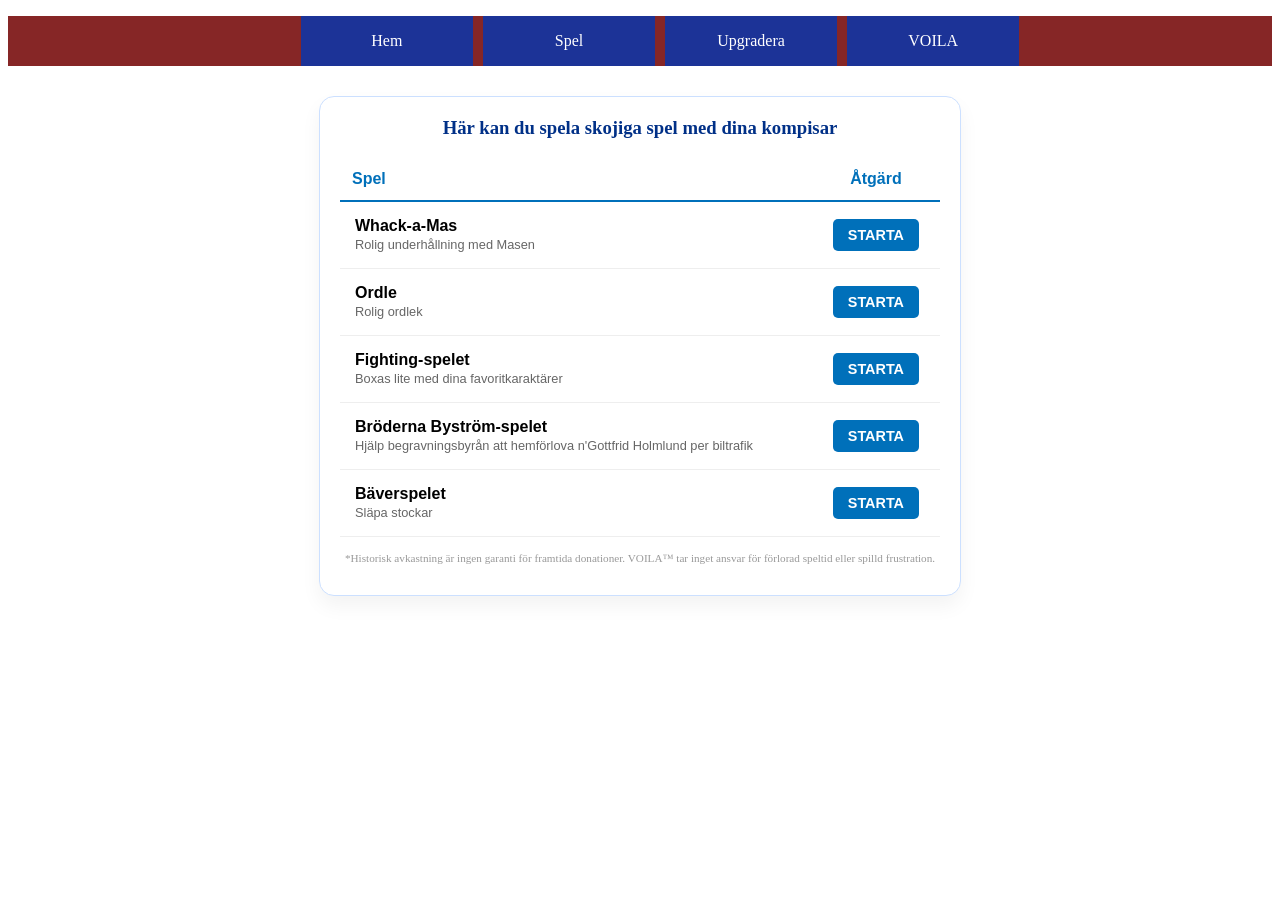
<file: spel.html>
<!DOCTYPE html>
<html lang="en">
<head>
    <meta charset="UTF-8">
    <meta name="viewport" content="width=device-width, initial-scale=1.0">
    <title>Document</title>
    <link rel="stylesheet" href="menu.css">
</head>
<body>
    <nav class="menu">
        <ul>
            <li><a href="homepage.html"><div>Hem</div></a></li>
            <li><a href="spel.html"><div>Spel</div></a></li>
            <li><a href="upgrade.html"><div>Upgradera</div></a></li>
            <li><a href="omvoila.html"><div>VOILA</div></a></li>
        </ul>
    </nav> 
</body>
    <div style="margin: 30px auto; max-width: 600px; background: white; padding: 20px; border-radius: 15px; box-shadow: 0 10px 20px rgba(0,0,0,0.05); border: 1px solid #cce0ff;">
    <h3 style="color: #003087; text-align: center; margin-top: 0;">    Här kan du spela skojiga spel med dina kompisar
</h3>
    
    <table style="width: 100%; border-collapse: collapse; font-family: sans-serif;">
        <thead>
            <tr style="border-bottom: 2px solid #0070ba; color: #0070ba;">
                <th style="padding: 12px; text-align: left;">Spel</th>
                <th style="padding: 12px; text-align: center;">Åtgärd</th>
            </tr>
        </thead>
        <tbody>
            <tr style="border-bottom: 1px solid #eee;">
                <td style="padding: 15px;">
                    <strong style="display: block;">Whack-a-Mas</strong>
                    <span style="font-size: 0.8em; color: #666;">Rolig underhållning med Masen</span>
                </td>
                <td style="padding: 15px; text-align: center;">
                    <a href="whack-a-mas.html" style="background: #0070ba; color: white; padding: 8px 15px; text-decoration: none; border-radius: 5px; font-size: 0.9em; font-weight: bold;">STARTA</a>
                </td>
            </tr>
            <tr style="border-bottom: 1px solid #eee;">
                <td style="padding: 15px;">
                    <strong style="display: block;">Ordle</strong>
                    <span style="font-size: 0.8em; color: #666;">Rolig ordlek</span>
                </td>
                <td style="padding: 15px; text-align: center;">
                    <a href="ordle.html" style="background: #0070ba; color: white; padding: 8px 15px; text-decoration: none; border-radius: 5px; font-size: 0.9em; font-weight: bold;">STARTA</a>
                </td>
            </tr>

<tr style="border-bottom: 1px solid #eee;">
                <td style="padding: 15px;">
                    <strong style="display: block;">Fighting-spelet</strong>
                    <span style="font-size: 0.8em; color: #666;">Boxas lite med dina favoritkaraktärer</span>
                </td>
                <td style="padding: 15px; text-align: center;">
                    <a href="fighting.html" style="background: #0070ba; color: white; padding: 8px 15px; text-decoration: none; border-radius: 5px; font-size: 0.9em; font-weight: bold;">STARTA</a>
                </td>
            </tr>
            
            
            
            <tr style="border-bottom: 1px solid #eee;">
                <td style="padding: 15px;">
                    <strong style="display: block;">Bröderna Byström-spelet</strong>
                    <span style="font-size: 0.8em; color: #666;">Hjälp begravningsbyrån att hemförlova n'Gottfrid Holmlund per biltrafik</span>
                </td>
                <td style="padding: 15px; text-align: center;">
                    <a href="bystrom.html" style="background: #0070ba; color: white; padding: 8px 15px; text-decoration: none; border-radius: 5px; font-size: 0.9em; font-weight: bold;">STARTA</a>
                </td>
                <tr style="border-bottom: 1px solid #eee;">
                <td style="padding: 15px;">
                    <strong style="display: block;">Bäverspelet</strong>
                    <span style="font-size: 0.8em; color: #666;">Släpa stockar</span>
                </td>
                <td style="padding: 15px; text-align: center;">
                    <a href="baverspelet.html" style="background: #0070ba; color: white; padding: 8px 15px; text-decoration: none; border-radius: 5px; font-size: 0.9em; font-weight: bold;">STARTA</a>
                </td>
            </tr>
        </tbody>
    </table>
    
    <p style="font-size: 0.7em; color: #999; margin-top: 15px; text-align: center;">
        *Historisk avkastning är ingen garanti för framtida donationer. VOILA™ tar inget ansvar för förlorad speltid eller spilld frustration.
    </p>
</div>
</body>
    
</body>
</html>
</html>
</file>
<file: style.css>
#paywall {
    display: flex;
    justify-self: center;
    margin-top: 200px;
    
    outline-style: outset;
    outline-width: 2px;
    padding: 10px;
}

#paywallimage {
    
    width: 300px;
}

@keyframes spin {
    from {
        transform: rotate(0deg);
    }
    to {
        transform: rotate(360deg);
    }
}
#paywallimage img {
    width: 150px; /* Justera storleken om det behövs */
    animation: spin 2s linear infinite;
}
#paywallimage > div {
    display: flex;
    flex-direction: column;
    background-color: aqua;
    justify-self: center;
    justify-content: center;
    text-align: center;
    font-weight: bold;
    font-size: 30px;
    font-family: calibri;
}

#paywallenterinfo {
    display: flex;
    flex-direction: column;
    justify-content: center;
    gap: 40px;
}

#user {
    display: flex;
    flex-direction: column;
}

#password {
    display: flex;
    flex-direction: column;
}

#personimage {
    width: 10%;
    
}

#personimage {
    width: min-content;
    height: 100%;
}

#personimage > img {
    height: 100%;
}

.personbox {
    display: flex;
    width: 50%;
    height: 200px;
    
    background-color: bisque;
    
    
}

#personinfo{
    display: flex;
    flex-direction: column;
}

#name {
    font-weight: bolder;
    font-size: 40px;
}

#title {
    font-style: italic;
    font-size: 20px;
}
</file>
<file: menu.css>
.menu {
    background-color: rgb(134, 38, 38);
}
.menu > ul{
    display: flex;
    gap: 10px;
    list-style: none;
    margin-right: 20%;
    margin-left: 20%;
}

.menu > ul > li {
    flex: 1;
    transition: flex 200ms;
}

.menu > ul > li > a > div {
    display: flex;
    background-color: rgb(28, 51, 151);
    
    height: 50px;
    justify-content: center;
    align-items: center;
    
}

.menu > ul > li > a {
    text-decoration: none;
    color: white;

}

.menu > ul > li:hover{
    flex: 2;
}
</file>
